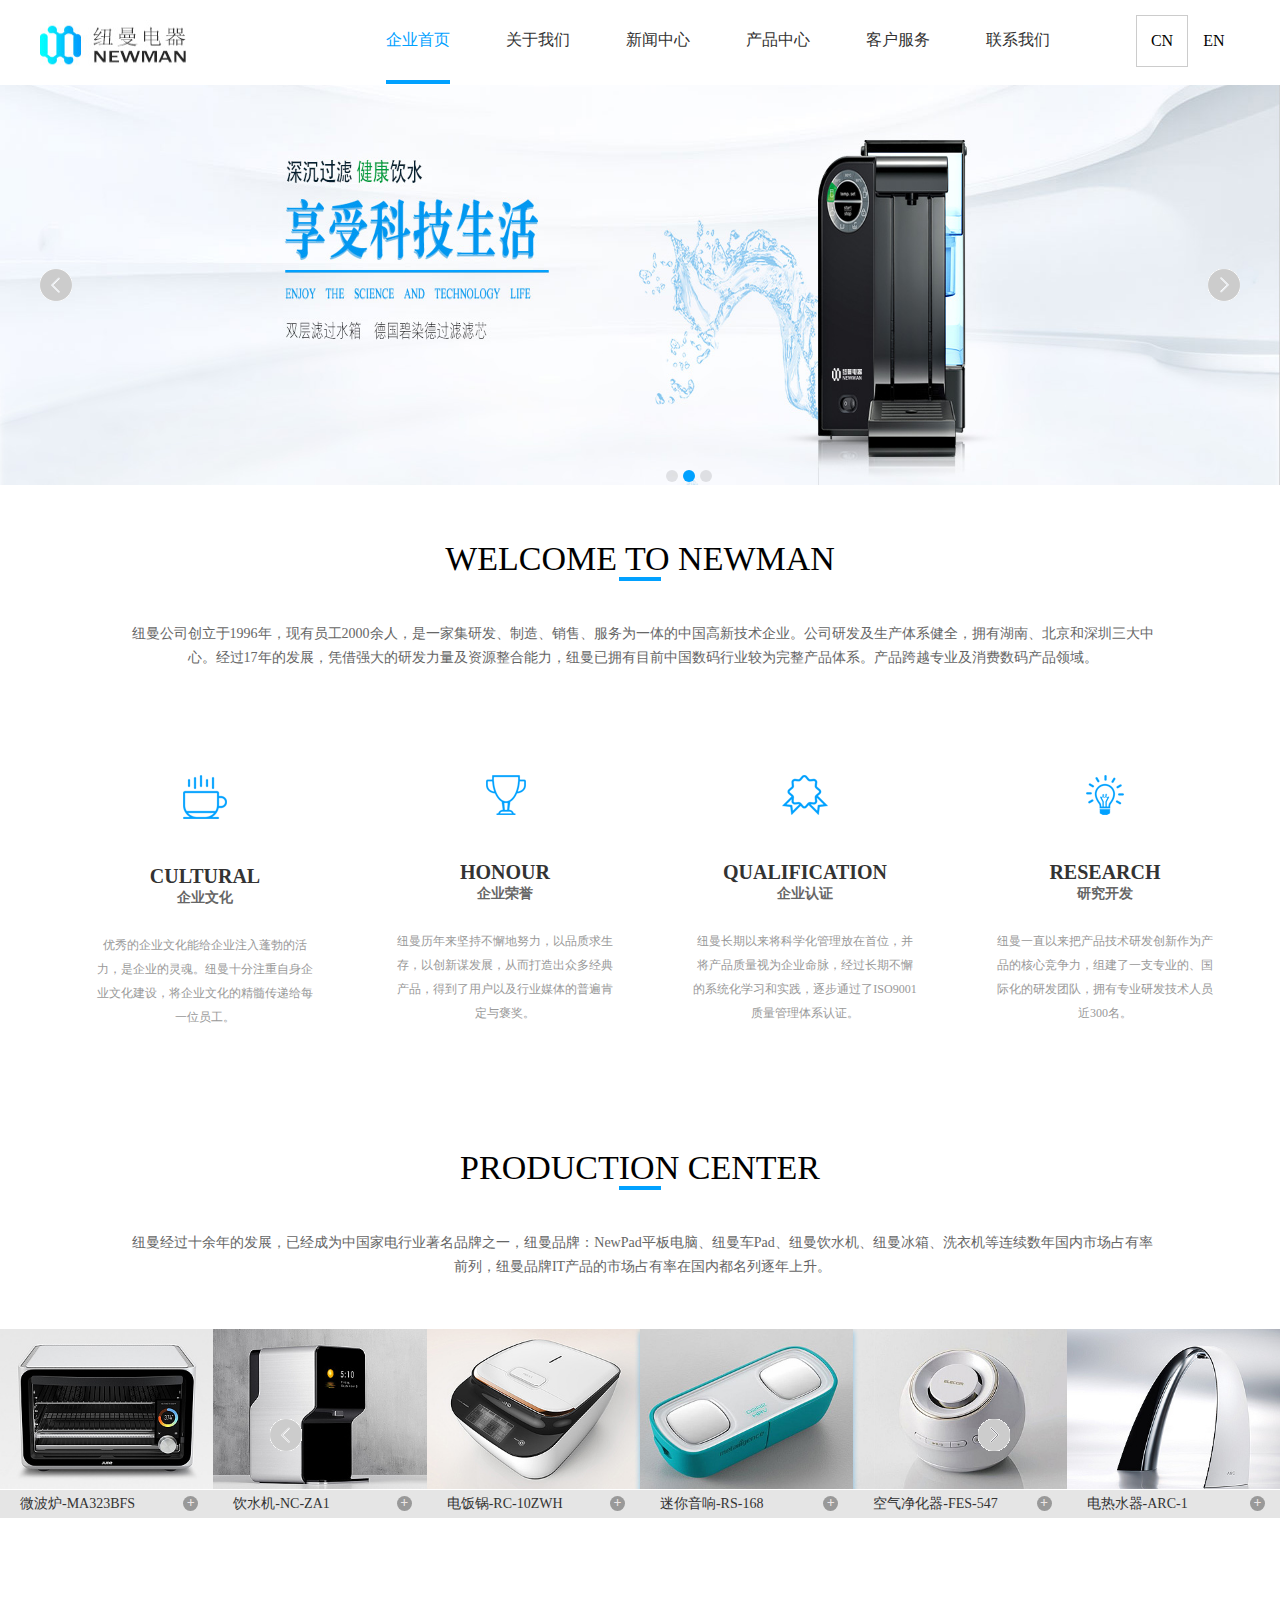
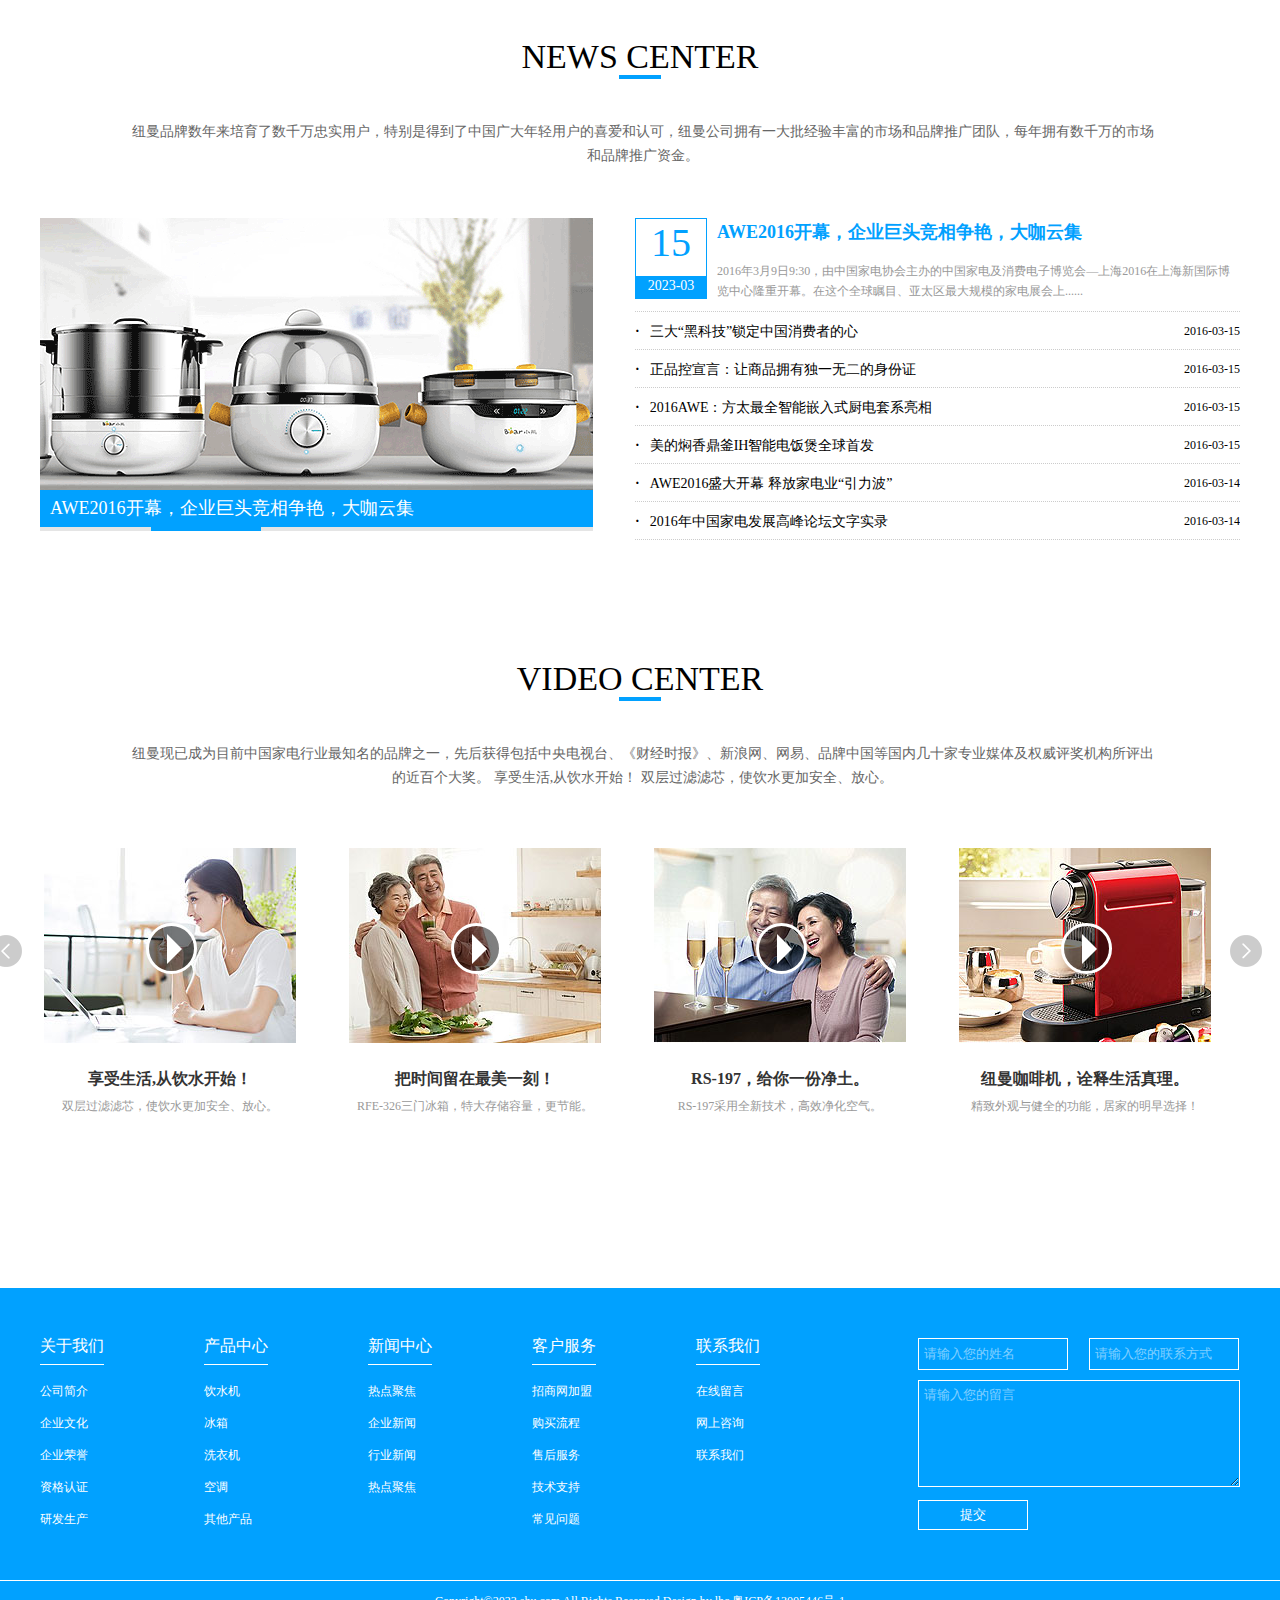
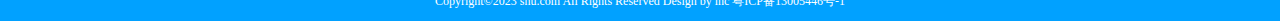
<file: index.html>
<!DOCTYPE html>
<html lang="en">
<head>
    <meta charset="UTF-8">
    <meta name="viewport" content="width=device-width, initial-scale=1.0">
    <!-- 搜索引擎优化SEO -->
    <meta name="keywords" content="纽曼官网,纽曼电器">
    <meta name="description" content="该网站为纽曼公司的一个产品展示网站">
    <!-- 浏览器渲染与内核 -->
    <meta name="render" content="webkit">
    <meta http-equiv="x-ua-compatible" content="IE=edge,chrome=1">
    <title>纽曼官网</title>
    <link rel="stylesheet" href="css/reset.css">
    <link rel="stylesheet" href="css/public.css">
    <link rel="stylesheet" href="css/index.css">
</head>
<body>
    <!-- 导航栏 -->
    <header>
        <a href="index.html"><img src="home/images/logo.jpg" class="logo" /></a>
        <ul class="nav">
            <li><a class="active" href="index.html">企业首页</a></li>
            <li><a href="about/about.html">关于我们</a></li>
            <li><a href="news/news.html">新闻中心</a></li>
            <li><a href="product/product.html">产品中心</a></li>
            <li><a href="service/service.html">客户服务</a></li>
            <li><a href="concat/concat.html">联系我们</a></li>
        </ul>
        <ul class="language">
            <li>CN</li>
            <li>EN</li>
        </ul>
    </header>
    <!-- banner -->
    <div class="banner">
        <ul class="imgs">
            <li><a href="/newman/index.html"><img src="home/images/banner_01.jpg" alt="banner"></a></li>
            <li><a href="/newman/index.html"><img src="home/images/banner_02.jpg" alt="banner"></a></li>
            <li><a href="/newman/index.html"><img src="home/images/banner_03.jpg" alt="banner"></a></li>
        </ul>
        <div class="prev"></div>
        <div class="next"></div>
        <ul class="count">
            <li></li>
            <li class="active"></li>
            <li></li>
        </ul>
    </div>
    <!-- welcome -->
    <div class="welcome">
        <h2 class="title">welcome to newman</h2>
        <p class="index-p">纽曼公司创立于1996年，现有员工2000余人，是一家集研发、制造、销售、服务为一体的中国高新技术企业。公司研发及生产体系健全，拥有湖南、北京和深圳三大中心。经过17年的发展，凭借强大的研发力量及资源整合能力，纽曼已拥有目前中国数码行业较为完整产品体系。产品跨越专业及消费数码产品领域。</p>
        <ul class="classic">
            <li>
                <img src="home/images/index-cultural01.png" alt="classic">
                <h3>cultural</h3>
                <h4>企业文化</h4>
                <p>优秀的企业文化能给企业注入蓬勃的活力，是企业的灵魂。纽曼十分注重自身企业文化建设，将企业文化的精髓传递给每一位员工。</p>
              </li>
              <li>
                <img src="home/images/index-cultural02.png" alt="classic">
                <h3>honour</h3>
                <h4>企业荣誉</h4>
                <p>纽曼历年来坚持不懈地努力，以品质求生存，以创新谋发展，从而打造出众多经典产品，得到了用户以及行业媒体的普遍肯定与褒奖。</p>
              </li>
              <li>
                <img src="home/images/index-cultural03.png" alt="classic">
                <h3>qualification</h3>
                <h4>企业认证</h4>
                <p>纽曼长期以来将科学化管理放在首位，并将产品质量视为企业命脉，经过长期不懈的系统化学习和实践，逐步通过了ISO9001质量管理体系认证。</p>
              </li>
              <li>
                <img src="home/images/index-cultural04.png" alt="classic">
                <h3>research</h3>
                <h4>研究开发</h4>
                <p>纽曼一直以来把产品技术研发创新作为产品的核心竞争力，组建了一支专业的、国际化的研发团队，拥有专业研发技术人员近300名。</p>
              </li>
        </ul>
    </div>
    <!-- production center -->
    <div class="pro-center">
        <h2 class="title">PRODUCTION CENTER</h2>
        <p class="index-p">纽曼经过十余年的发展，已经成为中国家电行业著名品牌之一，纽曼品牌：NewPad平板电脑、纽曼车Pad、纽曼饮水机、纽曼冰箱、洗衣机等连续数年国内市场占有率前列，纽曼品牌IT产品的市场占有率在国内都名列逐年上升。</p>
        <ul class="pro-list">
            <li>
              <a href="#">
                <img src="home/images/pro-center1.jpg" alt="product">
                <span class="pro-title">
                  <span>微波炉-MA323BFS</span>
                  <span class="add">+</span>
                </span>
              </a>
            </li>
            <li>
              <a href="#">
                <img src="home/images/pro-center2.jpg" alt="product">
                <span class="pro-title">
                  <span>饮水机-NC-ZA1</span>
                  <span class="add">+</span>
                </span>
              </a>
            </li>
            <li>
              <a href="#">
                <img src="home/images/pro-center3.jpg" alt="product">
                <span class="pro-title">
                  <span>电饭锅-RC-10ZWH</span>
                  <span class="add">+</span>
                </span>
              </a>
            </li>
            <li>
              <a href="#">
                <img src="home/images/pro-center4.jpg" alt="product">
                <span class="pro-title">
                  <span>迷你音响-RS-168</span>
                  <span class="add">+</span>
                </span>
              </a>
            </li>
            <li>
              <a href="#"><img src="home/images/pro-center5.jpg" alt="product">
                <span class="pro-title">
                  <span>空气净化器-FES-547</span>
                  <span class="add">+</span>
                </span>
              </a>
            </li>
            <li>
              <a href="#"><img src="home/images/pro-center6.jpg" alt="product">
                <span class="pro-title">
                  <span>电热水器-ARC-1</span>
                  <span class="add">+</span>
                </span>
              </a>
            </li>
        </ul>
        <div class="prev"></div>
        <div class="next"></div>
    </div>
    <!-- news center -->
    <div class="news-center">
        <h2 class="title">NEWS CENTER</h2>
        <p class="index-p">
          纽曼品牌数年来培育了数千万忠实用户，特别是得到了中国广大年轻用户的喜爱和认可，纽曼公司拥有一大批经验丰富的市场和品牌推广团队，每年拥有数千万的市场和品牌推广资金。
        </p>
        <div class="news-show">
            <div class="news-left">
                <img src="home/images/news01.png" alt="news">
                <p>AWE2016开幕，企业巨头竞相争艳，大咖云集</p>
                <ul>
                    <li></li>
                    <li class="news-active"></li>
                    <li></li>
                    <li></li>
                    <li></li>
                </ul>
            </div>
            <div class="news-right">
                <div class="news-detail">
                    <a href="#">
                        <span class="news-date">
                            <span>15</span>
                            <span>2023-03</span>
                        </span>
                        <span class="news-content">
                            <span class="h2">AWE2016开幕，企业巨头竞相争艳，大咖云集</span>
                            <span class="p">2016年3月9日9:30，由中国家电协会主办的中国家电及消费电子博览会—上海2016在上海新国际博览中心隆重开幕。在这个全球瞩目、亚太区最大规模的家电展会上......</span>
                        </span>
                    </a>
                    <div class="clear"></div>
                    <ul class="news-list">
                        <li><a href="#"><i>·</i>三大“黑科技”锁定中国消费者的心  <small>2016-03-15</small></a></li>
                        <li><a href="#"><i>·</i>正品控宣言：让商品拥有独一无二的身份证   <small>2016-03-15</small></a></li>
                        <li><a href="#"><i>·</i>2016AWE：方太最全智能嵌入式厨电套系亮相  <small>2016-03-15</small></a></li>
                        <li><a href="#"><i>·</i>美的焖香鼎釜IH智能电饭煲全球首发   <small>2016-03-15</small></a></li>
                        <li><a href="#"><i>·</i>AWE2016盛大开幕 释放家电业“引力波”  <small>2016-03-14</small></a></li>
                        <li><a href="#"><i>·</i>2016年中国家电发展高峰论坛文字实录  <small>2016-03-14</small></a></li>
                    </ul>
                </div>
            </div>
        </div>
    </div>
    <!-- video center -->
    <div class="video-center">
        <h2 class="title">video CENTER</h2>
        <p class="index-p">纽曼现已成为目前中国家电行业最知名的品牌之一，先后获得包括中央电视台、《财经时报》、新浪网、网易、品牌中国等国内几十家专业媒体及权威评奖机构所评出的近百个大奖。
            享受生活,从饮水开始！  双层过滤滤芯，使饮水更加安全、放心。</p>
        <ul class="video-list">
            <li>
                <a href="#">
                    <img src="home/images/video_06.jpg" alt="video">
                    <span class="play"></span>
                    <span class="video-title">享受生活,从饮水开始！</span>
                    <span class="video-desc">双层过滤滤芯，使饮水更加安全、放心。</span>
                </a>
            </li>
            <li>
                <a href="#">
                    <img src="home/images/video_08.jpg" alt="video">
                    <span class="play"></span>
                    <span class="video-title">把时间留在最美一刻！</span>
                    <span class="video-desc">RFE-326三门冰箱，特大存储容量，更节能。</span>
                </a>
            </li>
            <li>
                <a href="#">
                    <img src="home/images/video_11.jpg" alt="video">
                    <span class="play"></span>
                    <span class="video-title">RS-197，给你一份净土。</span>
                    <span class="video-desc">RS-197采用全新技术，高效净化空气。</span>
                </a>
            </li>
            <li>
                <a href="#">
                    <img src="home/images/video_13.jpg" alt="video">
                    <span class="play"></span>
                    <span class="video-title">纽曼咖啡机，诠释生活真理。</span>
                    <span class="video-desc">精致外观与健全的功能，居家的明早选择！</span>
                </a>
            </li>
        </ul>
        <div class="prev"></div>
        <div class="next"></div>
    </div>
    <!-- footer -->
    <footer>
        <div class="footer">
            <div class="footer-content">
                <div class="footer-nav">
                    <dl>
                        <dt><a href="#">关于我们</a></dt>
                        <dd><a href="#">公司简介</a></dd>
                        <dd><a href="#">企业文化</a></dd>
                        <dd><a href="#">企业荣誉</a></dd>
                        <dd><a href="#">资格认证</a></dd>
                        <dd><a href="#">研发生产</a></dd>
                      </dl>
                      <dl>
                        <dt><a href="#">产品中心</a></dt>
                        <dd><a href="#">饮水机</a></dd>
                        <dd><a href="#">冰箱</a></dd>
                        <dd><a href="#">洗衣机</a></dd>
                        <dd><a href="#">空调</a></dd>
                        <dd><a href="#">其他产品</a></dd>
                      </dl>
                      <dl>
                        <dt><a href="#">新闻中心</a></dt>
                        <dd><a href="#">热点聚焦</a></dd>
                        <dd><a href="#">企业新闻</a></dd>
                        <dd><a href="#">行业新闻</a></dd>
                        <dd><a href="#">热点聚焦</a></dd>
                      </dl>
                      <dl>
                        <dt><a href="#">客户服务</a></dt>
                        <dd><a href="#">招商网加盟</a></dd>
                        <dd><a href="#">购买流程</a></dd>
                        <dd><a href="#">售后服务</a></dd>
                        <dd><a href="#">技术支持</a></dd>
                        <dd><a href="#">常见问题</a></dd>
                      </dl>
                      <dl>
                        <dt><a href="#">联系我们</a></dt>
                        <dd><a href="#">在线留言</a></dd>
                        <dd><a href="#">网上咨询</a></dd>
                        <dd><a href="#">联系我们</a></dd>
                      </dl>
                </div>
                <form action="#" class="footer-concat">
                    <p>
                        <input type="text" placeholder="请输入您的姓名" />
                        <input type="tel" placeholder="请输入您的联系方式" />
                      </p>
                      <p>
                        <textarea cols="30" rows="10" placeholder="请输入您的留言"></textarea>
                      </p>
                      <p>
                        <input type="button" value="提交">
                      </p>
                </form>
            </div>
        </div>
        <p class="copyright">
            Copyright&copy;2023 shu.com All Rights Reserved   Design by lhc 粤ICP备13005446号-1
          </p>
    </footer>
</body>
</html>
</file>
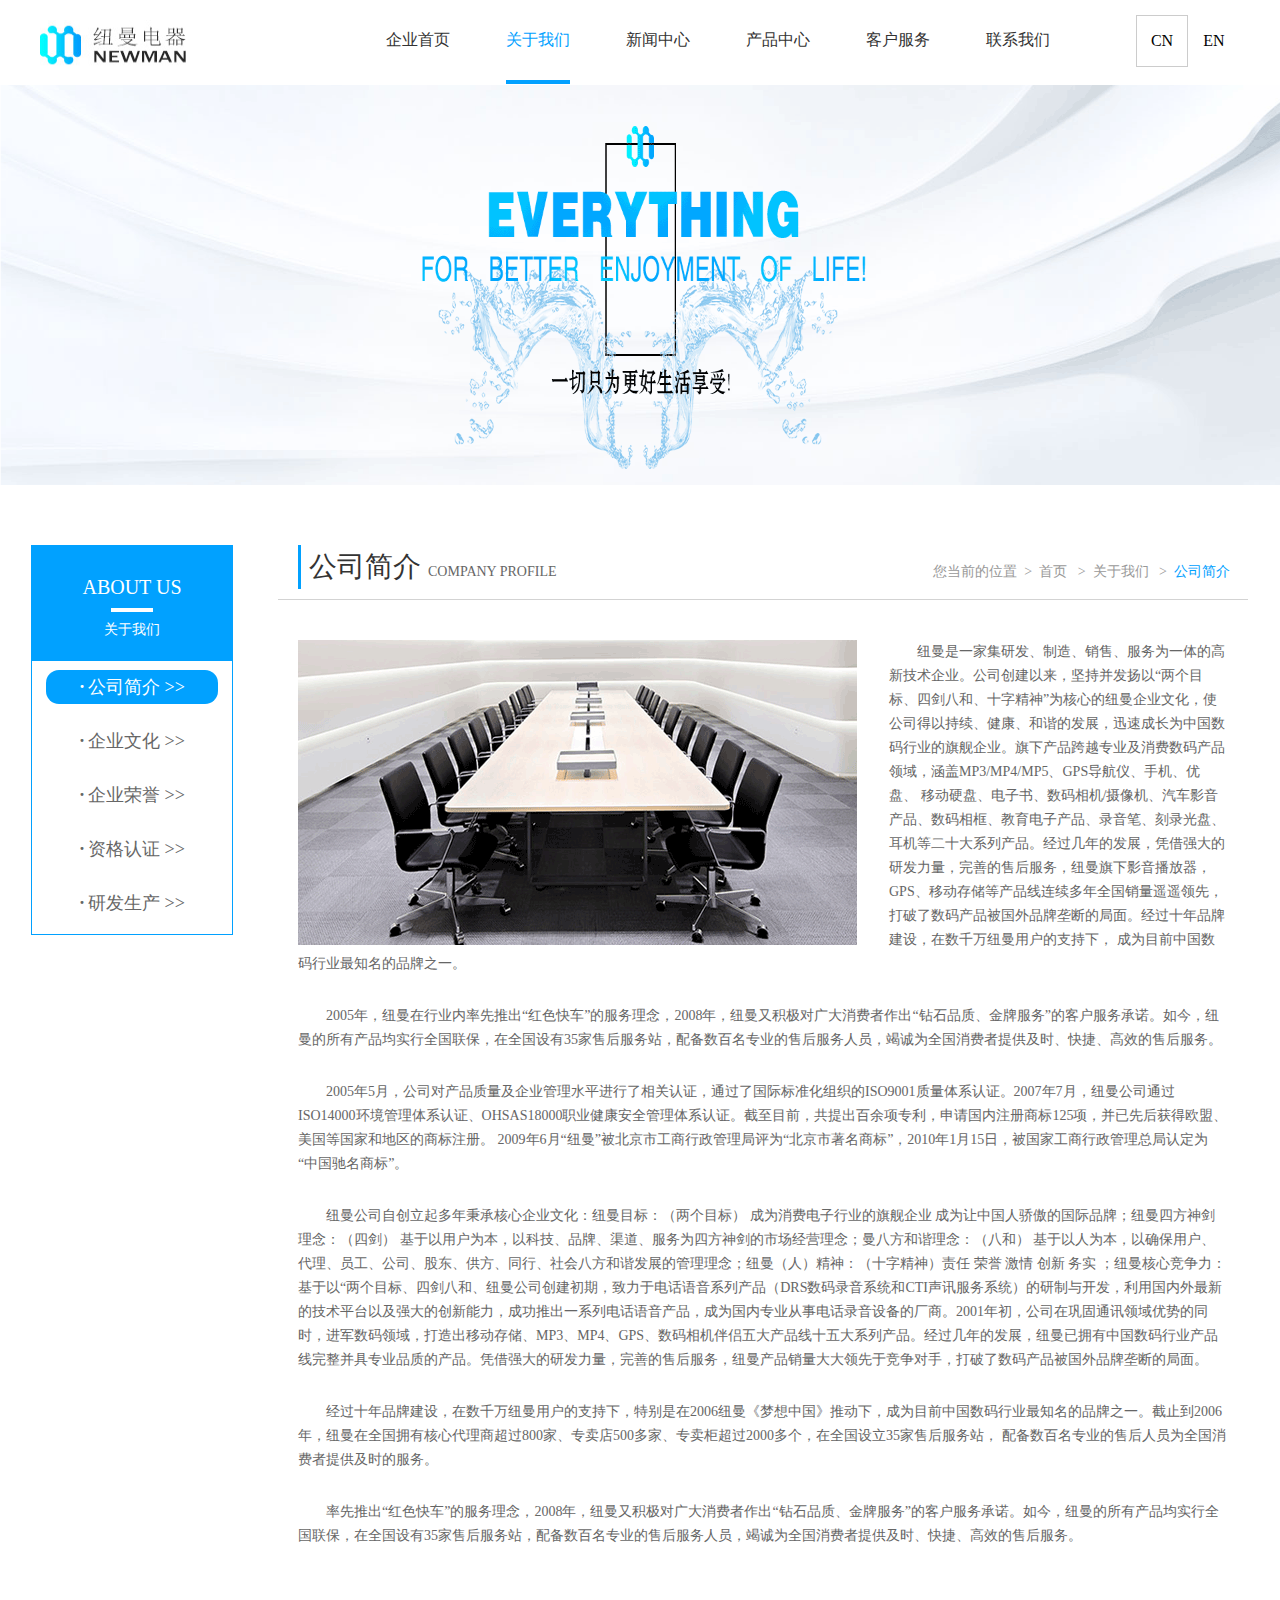
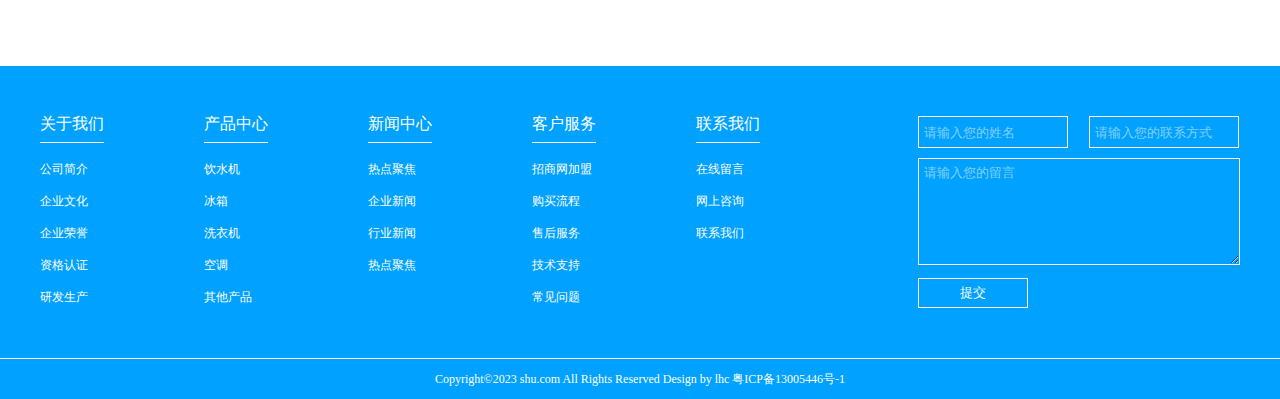
<file: about/about.html>
<!DOCTYPE html>
<html lang="en">
<head>
    <meta charset="UTF-8">
    <meta name="viewport" content="width=device-width, initial-scale=1.0">
    <!-- 搜索引擎优化SEO -->
    <meta name="keywords" content="纽曼官网,纽曼电器">
    <meta name="description" content="该网站为纽曼公司的一个产品展示网站">
    <!-- 浏览器渲染与内核 -->
    <meta name="render" content="webkit">
    <meta http-equiv="x-ua-compatible" content="IE=edge,chrome=1">
    <title>纽曼官网</title>
    <link rel="stylesheet" href="../css/reset.css">
    <link rel="stylesheet" href="../css/public.css">
    <link rel="stylesheet" href="../about/css/about.css">
</head>
<body>
    <!-- 导航栏 -->
    <header>
        <a href="../index.html"><img src="../home/images/logo.jpg" class="logo" /></a>
        <ul class="nav">
            <li><a href="../index.html">企业首页</a></li>
            <li><a class="active" href="../about/about.html">关于我们</a></li>
            <li><a href="../news/news.html">新闻中心</a></li>
            <li><a href="../product/product.html">产品中心</a></li>
            <li><a href="../service/service.html">客户服务</a></li>
            <li><a href="../concat/concat.html">联系我们</a></li>
        </ul>
        <ul class="language">
            <li>CN</li>
            <li>EN</li>
        </ul>
    </header>
    <!-- banner -->
    <div class="banner">
        <a href="../index.html"><img src="images/about-banner.png" alt="banner"></a>
    </div>
    <!-- about -->
    <div class="about-container">
        <aside>
            <div class="aside-title">
                <h2 class="title">about us</h2>
                <p>关于我们</p>
            </div>
            <ul class="aside-nav">
                <li class="aside-active"><a href="#"><i>·</i>公司简介 >></a></li>
                <li><a href="#"><i>·</i>企业文化 >></a></li>
                <li><a href="#"><i>·</i>企业荣誉 >></a></li>
                <li><a href="#"><i>·</i>资格认证 >></a></li>
                <li><a href="#"><i>·</i>研发生产 >></a></li>
            </ul>
        </aside>
        <div class="about-content">
            <div class="content-title">
                <h3>公司简介 <span>company profile</span></h3>
                <div class="crumbs-nav">
                    您当前的位置&nbsp;&nbsp;&gt;&nbsp;&nbsp;<a href="../index.html">首页</a>
                    &nbsp;&nbsp;&gt;&nbsp;&nbsp;<a href="../about/about.html">关于我们</a>
                    &nbsp;&nbsp;&gt;&nbsp;&nbsp;<span>公司简介</span>
                </div>
            </div>
            <article>
                <img src="images/about-img.png" alt="about" />
                <p>纽曼是一家集研发、制造、销售、服务为一体的高新技术企业。公司创建以来，坚持并发扬以“两个目标、四剑八和、十字精神”为核心的纽曼企业文化，使公司得以持续、健康、和谐的发展，迅速成长为中国数码行业的旗舰企业。旗下产品跨越专业及消费数码产品领域，涵盖MP3/MP4/MP5、GPS导航仪、手机、优盘、 移动硬盘、电子书、数码相机/摄像机、汽车影音产品、数码相框、教育电子产品、录音笔、刻录光盘、耳机等二十大系列产品。经过几年的发展，凭借强大的研发力量，完善的售后服务，纽曼旗下影音播放器，GPS、移动存储等产品线连续多年全国销量遥遥领先，打破了数码产品被国外品牌垄断的局面。经过十年品牌建设，在数千万纽曼用户的支持下， 成为目前中国数码行业最知名的品牌之一。</p>
                <p>2005年，纽曼在行业内率先推出“红色快车”的服务理念，2008年，纽曼又积极对广大消费者作出“钻石品质、金牌服务”的客户服务承诺。如今，纽曼的所有产品均实行全国联保，在全国设有35家售后服务站，配备数百名专业的售后服务人员，竭诚为全国消费者提供及时、快捷、高效的售后服务。</p>
                <p>2005年5月，公司对产品质量及企业管理水平进行了相关认证，通过了国际标准化组织的ISO9001质量体系认证。2007年7月，纽曼公司通过ISO14000环境管理体系认证、OHSAS18000职业健康安全管理体系认证。截至目前，共提出百余项专利，申请国内注册商标125项，并已先后获得欧盟、美国等国家和地区的商标注册。 2009年6月“纽曼”被北京市工商行政管理局评为“北京市著名商标”，2010年1月15日，被国家工商行政管理总局认定为“中国驰名商标”。</p>
                <p>纽曼公司自创立起多年秉承核心企业文化：纽曼目标：（两个目标） 成为消费电子行业的旗舰企业 成为让中国人骄傲的国际品牌；纽曼四方神剑理念：（四剑） 基于以用户为本，以科技、品牌、渠道、服务为四方神剑的市场经营理念；曼八方和谐理念：（八和） 基于以人为本，以确保用户、代理、员工、公司、股东、供方、同行、社会八方和谐发展的管理理念；纽曼（人）精神：（十字精神）责任 荣誉 激情 创新 务实 ；纽曼核心竞争力： 基于以“两个目标、四剑八和、纽曼公司创建初期，致力于电话语音系列产品（DRS数码录音系统和CTI声讯服务系统）的研制与开发，利用国内外最新的技术平台以及强大的创新能力，成功推出一系列电话语音产品，成为国内专业从事电话录音设备的厂商。2001年初，公司在巩固通讯领域优势的同时，进军数码领域，打造出移动存储、MP3、MP4、GPS、数码相机伴侣五大产品线十五大系列产品。经过几年的发展，纽曼已拥有中国数码行业产品线完整并具专业品质的产品。凭借强大的研发力量，完善的售后服务，纽曼产品销量大大领先于竞争对手，打破了数码产品被国外品牌垄断的局面。</p>
                <p>经过十年品牌建设，在数千万纽曼用户的支持下，特别是在2006纽曼《梦想中国》推动下，成为目前中国数码行业最知名的品牌之一。截止到2006年，纽曼在全国拥有核心代理商超过800家、专卖店500多家、专卖柜超过2000多个，在全国设立35家售后服务站， 配备数百名专业的售后人员为全国消费者提供及时的服务。</p>
                <p>率先推出“红色快车”的服务理念，2008年，纽曼又积极对广大消费者作出“钻石品质、金牌服务”的客户服务承诺。如今，纽曼的所有产品均实行全国联保，在全国设有35家售后服务站，配备数百名专业的售后服务人员，竭诚为全国消费者提供及时、快捷、高效的售后服务。</p>
            </article>
        </div>
    </div>

    <!-- footer -->
    <footer>
        <div class="footer">
            <div class="footer-content">
                <div class="footer-nav">
                    <dl>
                        <dt><a href="#">关于我们</a></dt>
                        <dd><a href="#">公司简介</a></dd>
                        <dd><a href="#">企业文化</a></dd>
                        <dd><a href="#">企业荣誉</a></dd>
                        <dd><a href="#">资格认证</a></dd>
                        <dd><a href="#">研发生产</a></dd>
                      </dl>
                      <dl>
                        <dt><a href="#">产品中心</a></dt>
                        <dd><a href="#">饮水机</a></dd>
                        <dd><a href="#">冰箱</a></dd>
                        <dd><a href="#">洗衣机</a></dd>
                        <dd><a href="#">空调</a></dd>
                        <dd><a href="#">其他产品</a></dd>
                      </dl>
                      <dl>
                        <dt><a href="#">新闻中心</a></dt>
                        <dd><a href="#">热点聚焦</a></dd>
                        <dd><a href="#">企业新闻</a></dd>
                        <dd><a href="#">行业新闻</a></dd>
                        <dd><a href="#">热点聚焦</a></dd>
                      </dl>
                      <dl>
                        <dt><a href="#">客户服务</a></dt>
                        <dd><a href="#">招商网加盟</a></dd>
                        <dd><a href="#">购买流程</a></dd>
                        <dd><a href="#">售后服务</a></dd>
                        <dd><a href="#">技术支持</a></dd>
                        <dd><a href="#">常见问题</a></dd>
                      </dl>
                      <dl>
                        <dt><a href="#">联系我们</a></dt>
                        <dd><a href="#">在线留言</a></dd>
                        <dd><a href="#">网上咨询</a></dd>
                        <dd><a href="#">联系我们</a></dd>
                      </dl>
                </div>
                <form action="#" class="footer-concat">
                    <p>
                        <input type="text" placeholder="请输入您的姓名" />
                        <input type="tel" placeholder="请输入您的联系方式" />
                      </p>
                      <p>
                        <textarea cols="30" rows="10" placeholder="请输入您的留言"></textarea>
                      </p>
                      <p>
                        <input type="button" value="提交">
                      </p>
                </form>
            </div>
        </div>
        <p class="copyright">
            Copyright&copy;2023 shu.com All Rights Reserved   Design by lhc 粤ICP备13005446号-1
          </p>
    </footer>
</body>
</html>
</file>
<file: css/public.css>
/* 导航栏 */
header{
    width: 1200px;
    height: 80px;
    line-height: 80px;
    margin: 0 auto;
}
header .logo{
    width: 146px;
    height: 80px;
    margin: 5px 200px 0 0;
    float: left;
}
header .nav{
    overflow: hidden;
    float: left;
}
header .nav li{
    float: left;
    margin-right: 56px; 
    font-size: 16px;
}
header .nav li:has(a.active),header .nav li:hover{
    border-bottom: 4px solid #01a1ff;
}
header .nav li a{
   color: #333;
}
.active{
    color: #01a1ff !important;
}
header .nav li:hover a{
    color: #01a1ff;
}
header .language{
    float: right;
}
header .language li{
    float: left;
    width: 50px;
    height: 50px;
    line-height: 50px;
    border: 1px solid transparent;
    text-align: center;
    margin-top: 15px;
    cursor: pointer;
}
header .language li:first-child{
    border: 1px solid #ccc;
}
header .language li:hover{
    border: 1px solid #ccc;
}
/* header .language li:last-child:hover header .language li:first-child{
    border: 1px solid transparent;
} */
/* banner */
.banner{
    width: 100%;
    height: 400px;
    position: relative;
    overflow: hidden;
}
.banner .imgs{
    /* width: 1000%; */
    position: absolute;
}
.banner li{
    float: left;
}
.banner img{
    width: 100%; /**/
    height: 400px;
}
.prev,.next{
    width: 32px;
    height: 32px;
    position: absolute;
    top:184px;
}
.prev{
    left: 40px;
    background: url(../home//images/index-xb2.png) no-repeat;
}
.next{
    right: 40px;
    background: url(../home//images/index-xb1.png) no-repeat;
}
.prev:hover{
    background: url(../home//images/index-xb4.png) no-repeat;
}
.next:hover{
    background: url(../home//images/index-xb3.png) no-repeat;
}
.banner .count{
    width: 100%;
    height: 10px;
    position: absolute;
    bottom: 5px;
    left: 50%;
    margin-left: 25.5px;
}
.banner .count li{
    float: left;
    width: 12px;
    height: 12px;
    border-radius: 50%;
    background-color: #000;
    margin-right: 5px;
    opacity: .1;
    filter: alpha(opacity=10);
    cursor: pointer;
}
.banner .count li.active{
    background-color: #01a1ff;
    opacity: 1;
    filter: alpha(opacity=100);
}
/* 标题_公共样式 */
.title{
    font:34px "Franklin Gothic Medium";
    text-transform: uppercase;/*字母全部大写*/
    text-align: center;
    position: relative;
    margin-bottom: 44px;
}
.title::after{
    content: '';
    display: block;
    width: 42px;
    border-bottom: 4px solid #01a1ff;
    position: absolute;
    left: 50%;
    margin-left: -21px;
    bottom: -3px;
}
/* 首页p样式 */
.index-p{
    width: 1200px;
    font-size: 14px;
    font-family: 微软雅黑;
    color: #666;
    padding: 0 85px 0 90px;
    line-height: 24px;
    text-align: center;
    box-sizing: border-box;
    margin: 0 auto;
}
/* 侧边栏 */
aside{
    float: left;
    width: 200px;
    border:1px solid #01a1ff;
    margin-right: 45px;
}
aside .aside-title{
    background-color: #01a1ff;
    padding: 30px 0 24px;
    text-align: center;
    color: #fff;
}
aside .aside-title p{
    font-size: 14px;
}
aside .title{
    padding-bottom: 10px;
    margin-bottom: 14px;
    font-size: 20px;
}
aside .title::after{
    border-bottom: 4px solid #fff;
}
aside .aside-nav{
    padding: 9px 14px 14px;
    color: #666;
    font-size: 18px;
    text-align: center;
}
aside .aside-nav li{
    width: 172px;
    padding: 8px 0;
    margin-bottom: 20px;
}
aside .aside-nav li:hover{
    background-color: #01a1ff;
    border-radius: 13px;
}
aside .aside-nav li:hover a{
    color: #fff!important;
}
aside .aside-nav li:last-child{
    margin-bottom: 0px;
}
aside .aside-nav a{
    color: #666;
}
aside .aside-nav i{
    font-weight: bold;
    margin-right: 3px;
}
.aside-active{
    background-color: #01a1ff;
    border-radius: 13px;
}
.aside-active a{
    color: #fff!important;
}

/* content-title */
.content-title{
    padding:0 18px 10px 0;
    border-bottom: 1px solid #d3d3d3;
    overflow: hidden;
}
.content-title h3{
    float: left;
    font-size: 28px;
    color: #333;
    border-left: 3px solid #01a1ff;
    padding:8px;
    margin-left: 20px;
}
.content-title h3 span{
    color: #666;
    font-size: 14px;
    text-transform: uppercase;
}
.content-title .crumbs-nav{
    float: right;
    color: #999;
    font-size: 14px;
    margin-top: 20px;
}
.content-title .crumbs-nav a{
    color: #999;
}
.content-title .crumbs-nav span{
    color: #01a1ff;
}

/* footer */
footer{
    width: 100%;
    background-color: #01a1ff;
}
.footer{
    width: 100%;
    border-bottom: 1px solid #fff;
    color: #fff;
}
.footer a{
    color: #fff;
}
.footer-content{
    width: 1200px;
    margin: 0 auto;
    padding: 50px 0;
    overflow: hidden;
}
.footer-nav{
    float: left;
}
.footer-nav dl{
    float: left;
    margin-right: 100px;
}
.footer-nav dl:last-child{
    margin-right: 0;
}
.footer-nav dl dt{
    font-size: 16px;
    padding-bottom: 10px;
    border-bottom: 1px solid #fff;
}
.footer-nav dl dd{
    font-size: 12px;
    margin-top: 20px;
}
.footer-concat{
    float: right;
}
.footer-concat input,.footer-concat textarea{
    outline: none;
    border: 1px solid #fff;
    background-color: #01a1ff;
    color: #fff;
}
.footer-concat input{
    width: 138px;
    height: 30px;
    padding: 0 5px;
}
.footer-concat input::-webkit-input-placeholder{
    color: rgba(255, 255, 255, .5);
}
.footer-concat input::-ms-input-placeholder{
    color: rgba(255, 255, 255, .5);
}
.footer-concat input:first-child{
    margin-right: 17px;
}
.footer-concat textarea{
    width: 310px;
    height: 95px;
    margin: 10px 0;
    padding: 5px;
}
.footer-concat textarea::-ms-input-placeholder{
    color: rgba(255, 255, 255, .5);
}
.footer-concat textarea::-webkit-input-placeholder{
    color: rgba(255, 255, 255, .5);
}
.footer-concat input[type=button]{
    width: 110px;
    height: 30px;
}
footer .copyright{
    font-size: 12px;
    text-align: center;
    color: #fff;
    line-height: 40px;
}
</file>
<file: css/index.css>
/* welcome */
.welcome{
    width: 1200px;
    margin-top: 55px;
    margin:55px auto 120px;
}
.welcome .classic{
    width: 1200px;
    display: flex;
    justify-content: space-around;
    margin-top: 105px;
    padding: 0 15px;
}
.welcome .classic li{
    flex: 0 0 227px;
    width: 227px;
    text-align: center;
}
.welcome .classic li h3{
    font-size: 20px;
    color: #333;
    text-transform: uppercase;
    margin-top: 44px;
    font-weight: 900;
}
.welcome .classic li h4{
    font-size: 14px;
    color: #666;
    margin-bottom: 28px;
    font-weight: 900;
    margin-top: 5px;
}
.welcome .classic li p{
    font-size: 12px;
    color: #999;
    line-height: 24px;
    font-family: 宋体;
}
.pro-center{
    margin-bottom: 120px;
    position: relative;
}
.pro-list{
    width: 100%;
    margin-top: 50px;
    overflow: hidden;
}
.pro-list li{
    float: left;
    width: 16.666%;
    position: relative;
}
.pro-list li img{
    width: 100%;
}
.pro-list li:hover .pro-title{
    background-color: #01a1ff;
    color: #fff;
}
.pro-list li:hover .pro-title .add{
    background-color: #fff;
    color: #01a1ff;
}
.pro-center .pro-title{
    width: 100%;
    height: 28px;
    display: block;
    background-color: #e5e5e5;
    line-height: 28px;
    margin: 0 auto;
    font-size: 14px;
    color: #333;
    position: relative;
    margin-top: -2px;
}
.pro-center .pro-title span:first-child{
    padding-left: 20px;
}
.pro-center .pro-title span.add{
    position: absolute;
    width: 15px;
    height: 15px;
    line-height: 13px;
    text-align: center;
    display: block;
    background-color: #999;
    border-radius: 50%;
    top: 6.5px;
    right: 15px;
    color: #ece6e6;
    font-weight: 900;
}
.pro-center .prev{
    top: 270px;
    left: 270px;
}
.pro-center .next{
    right: 270px;
    top: 270px;
}
/* news center */
.news-center{
    width: 1200px;
    margin: 0 auto 120px;
}
.news-show{
    margin-top: 50px;
    overflow: hidden;
    position: relative;
}
.news-left{
    float: left;
}
.news-left p{
    width: 543px;
    height: 37px;
    font-size: 18px;
    line-height: 37px;
    text-transform: uppercase;
    color: #fff;
    position: absolute;
    background-color: #01a1ff;
    bottom: 13px;
    padding-left: 10px;
}
.news-left li{
    float: left;
    width: 110.7px;
    height: 5px;
    background-color: #e5e5e5;
    margin-top: -2px;
}
li.news-active{
    background-color: #01a1ff;
}
.news-right{
    width: 605px;
    float: right;
}
.news-detail{
    overflow: hidden;
}
.news-date{
    float: left;
    margin:0 10px 10px 0;
    display: block;
}
.news-date span:first-child{
    display: block;
    width: 70px;
    height: 57px;
    line-height: 57px;
    color: #01a1ff;
    font:40px Tahoma;
    border: 1px solid #01a1ff;
    text-align: center;
}
.news-date span:last-child{
    display: block;
    width: 70px;
    height: 20px;
    line-height: 20px;
    color: #fff;
    font:14px Tahoma;
    border: 1px solid #01a1ff;
    background-color: #01a1ff;
    text-align: center;
}
.news-content{
    float: left;
    width: 523px;
    margin-bottom: 10px;
    display: block;
}
.news-content .h2{
    font-size: 18px;
    color: #01a1ff;
    margin:5px 0 20px;
    font-weight: 900;
    display: block;
}
.news-content .p{
    font-size: 12px;
    color: #999;
    line-height: 20px;
    display: block;
}
.clear{
    clear: both;
}
.news-list{
    font-size: 14px;
}
.news-list li{
    padding: 13px 0 10px;
    border-top: 1px dotted #ccc;
    position: relative;
}
.news-list li:last-child{
    border-bottom: 1px dotted #ccc;
}
.news-list i{
    font-weight: 900;
    margin-right: 10px;
}
.news-list small{
    font-size: 12px;
    position: absolute;
    right: 0;
}
/* video center */
.video-center{
    width: 1200px;
    margin: 0 auto 144px;
    position: relative;
}
.video-list{
    margin-top: 54px;
    overflow: hidden;
    padding: 4px;
}
.video-list li{
    float: left;
    width: 252px;
    margin-right: 53px;
    text-align: center;
    position: relative;
    overflow: hidden;
    padding-bottom: 27px;
}
.video-list li:last-child{
    margin-right: 0px;
}
.video-list img{
    width: 260px;
    height: 195px;
}
.video-list .play{
    width: 45px;
    height: 45px;
    display: block;
    border: 3px solid #fff;
    background-color: rgba(0, 0, 0, .5);
    border-radius: 50%;
    position: absolute;
    top: 75px;
    left: 102px;
}
.video-list .play::after{
    content: '';
    display: block;
    border: 15px solid transparent;
    border-left-color: #fff;
    position: absolute;
    left: 18px;
    top: 8px;
}
.video-list .video-title{
    margin: 25px 0 10px;
    color: #333;
    font-weight: bold;
    font-size: 16px;
    display: block;
}
.video-list .video-desc{
    font-size: 12px;
    color: #999;
}
.video-list li:hover{
    box-shadow: 3px 3px 3px #01a1ff,-3px -3px 3px #01a1ff;
}
.video-list li:hover .video-title{
    color: #01a1ff;
}
.video-list li:hover .play{
    width: 54px;
    height: 54px;
    border: 3px solid #01a1ff;
    background-color: rgba(255, 255, 255, .5);
    border-radius: 50%;
    position: absolute;
    top: 75px;
    left: 102px;
}
.video-list li:hover .play::after{
    border-left-color: #01a1ff;
    position: absolute;
    left: 23px;
    top: 12px;
}
.video-center .prev{
    left: -50px;
    top:275px;
}
.video-center .next{
    right: -22px;
    top:275px;
}
</file>
<file: about/css/about.css>
.banner img{
    width: 100%;
    height: 400px;
}
.about-container{
    width: 1218px;
    margin: 60px auto 90px;
    overflow: hidden;
}
.about-content{
    float: left;
    width: 970px;
}
article{
    overflow: hidden;
    padding: 40px 20px 0;
    font-size: 14px;
    color: #666;
}
article img{
    float: left;
    margin-right: 32px;
}
article p{
    text-indent: 2em;
    line-height: 24px;
    margin-bottom:28px ;
}
</file>
